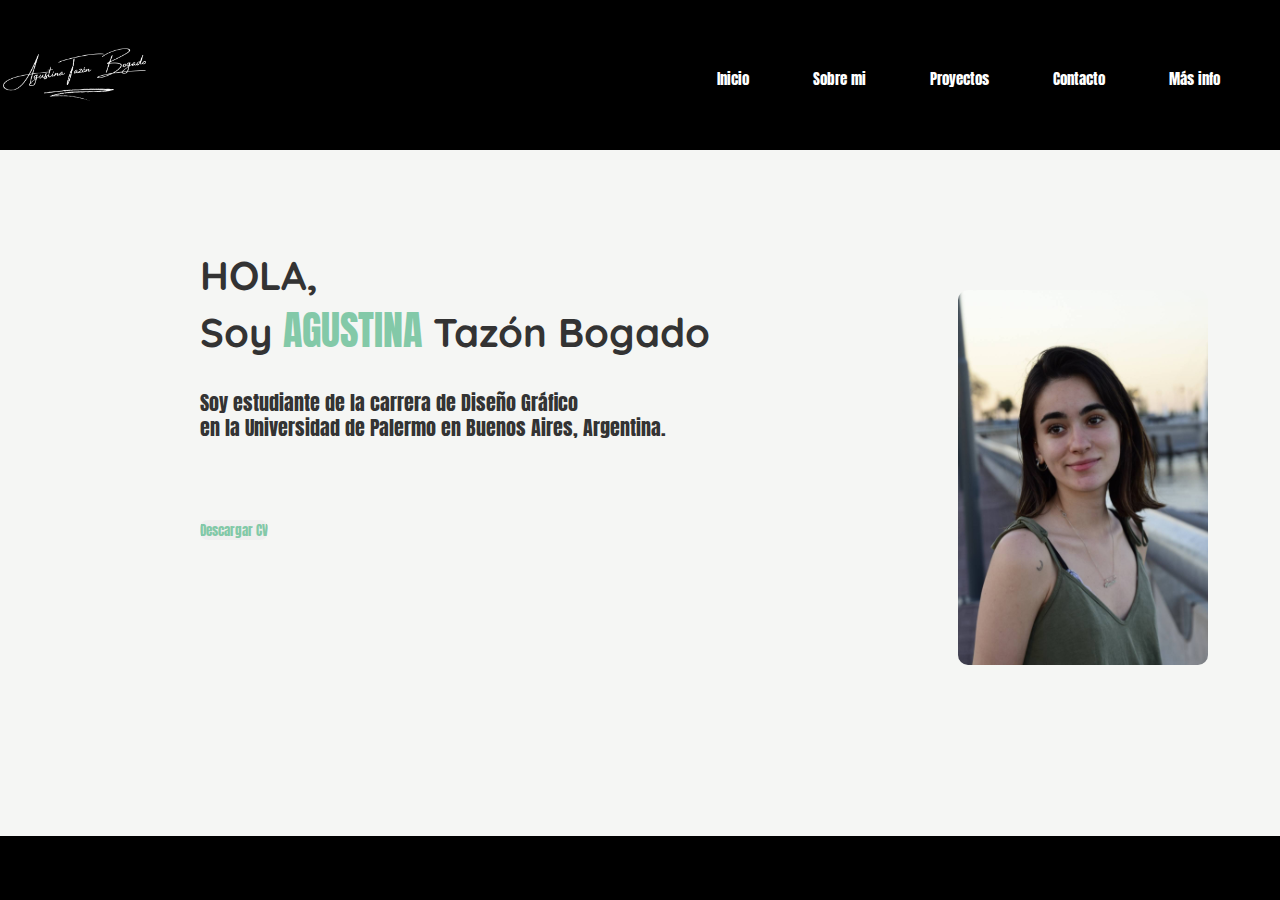
<file: Proyecto Portfolio - grids/index.html>
<!DOCTYPE html>
<html lang="es">
<head>
    <meta charset="UTF-8">
    <meta http-equiv="X-UA-Compatible" content="IE=edge">
    <meta name="viewport" content="width=device-width, initial-scale=1.0">
    <link rel="stylesheet" href="./css/estilos.css">
    <title>Agustina Tazón Bogado | Inicio </title>
</head>

<body>
    <div class="container_grid">
        
        <header class="header">
            <div>
                <img class="logo" src="./imagenes/Logotipo 2.png" alt="logo principal" >
            </div>
           
           <div>
                <nav class="nav_bar">
                    <a class="nav_enlace" href="#">Inicio</a>
                    <a class="nav_enlace" href="./páginas/sobremi.html">Sobre mi</a>
                    <a class="nav_enlace" href="./páginas/proyectos.html">Proyectos</a>
                    <a class="nav_enlace" href="./páginas/contacto.html">Contacto</a>
                    <a class="nav_enlace" href="./páginas/masinfo.html">Más info</a> 
                </nav>
           </div>
        </header> 
        
        <main>
           
            <section class="main_container">
                <h1>HOLA, <br> Soy <span>Agustina</span> Tazón Bogado</h1>
                <p class="main_container_text"> Soy estudiante de la carrera de Diseño Gráfico <br> en la Universidad de Palermo en Buenos Aires, Argentina. </p>
                <input class="boton_descargar" type="submit" value="Descargar CV">
            </section>
            

        </main>
        
        <aside class="aside">
            <section>
                <img class="retrato" src="./imagenes/IMG_6160.JPG" alt="Fotografía retrato de Agustina" width="250">
            </section>
        </aside>
    
        <footer class="footer">
            
            <div class="iconos">
                <img  src="./imagenes/linkedin.png" alt="LinkedIn" width="30" hspace=30px>
                <img  src="./imagenes/Behance-logo.png" alt="Behance" width="30" hspace=30px>
                <img  src="./imagenes/instagram.png" alt="Instagram" width="30" hspace=30px>
                <img  src="./imagenes/gmail.png" alt="Gmail" width="30" hspace=30px>
            </div>
        </footer>
    </div>
</body>

</html>
</file>
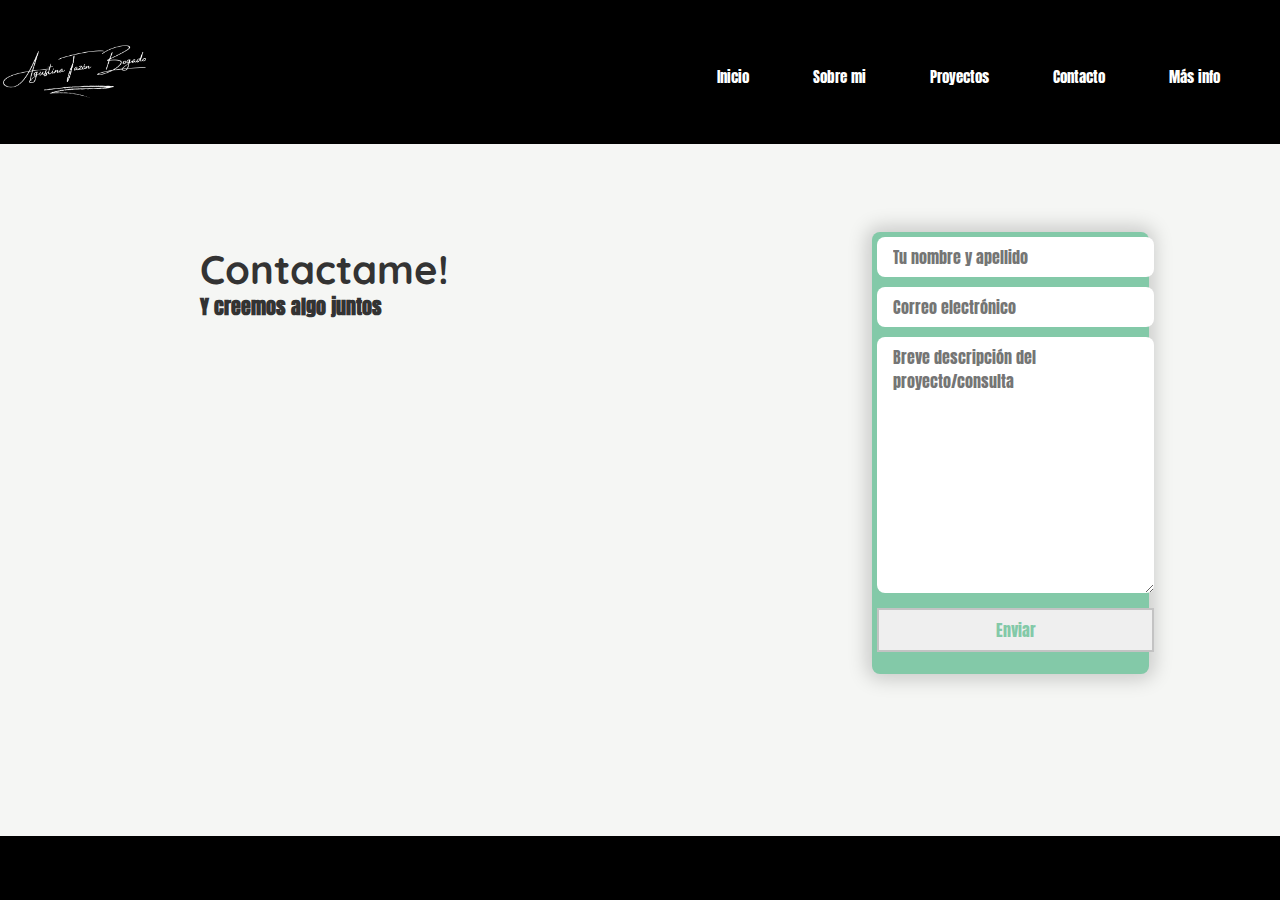
<file: Proyecto Portfolio - grids/paginas/contacto.html>
<!DOCTYPE html>
<html lang="es">
<head>
    <meta charset="UTF-8">
    <meta http-equiv="X-UA-Compatible" content="IE=edge">
    <meta name="viewport" content="width=device-width, initial-scale=1.0">
    <link rel="stylesheet" href="../css/estilos.css">
    <title>Agustina Tazón Bogado | Contacto</title>
</head>
<body>
    <div class="container_grid">

        <header class="header">
            <div>
                <img class="logo" src="../imagenes/Logotipo 2.png" alt="logo principal" >
            </div>
           
           <div>
                <nav class="nav_bar">
                    <a class="nav_enlace" href="#">Inicio</a>
                    <a class="nav_enlace" href="./páginas/sobremi.html">Sobre mi</a>
                    <a class="nav_enlace" href="./páginas/proyectos.html">Proyectos</a>
                    <a class="nav_enlace" href="./páginas/contacto.html">Contacto</a>
                    <a class="nav_enlace" href="./páginas/masinfo.html">Más info</a> 
                </nav>
           </div>
        </header> 

        <main class= "main_container">
            <section class="contacto">
                <h1>Contactame!</h1>
                <h2>Y creemos algo juntos</h2>
            </section>
        
        </main>

        <aside class="aside">
            <section class="formulario">
                <form action="">
                    <input class="boton" type="text" placeholder="Tu nombre y apellido" required>
                    <br>
                    <input class="boton" type="email" placeholder="Correo electrónico" required>
                    <br>
                    <textarea class="boton" name="" id="" cols="30" rows="10" placeholder="Breve descripción del proyecto/consulta" required></textarea>
                    <br>
                    <input class="boton_enviar" type="submit" value="Enviar">
                </form>  
                </section>
        </aside>

        <footer class="footer">
            
            <div class="iconos">
                <img src="../imagenes/linkedin.png" alt="LinkedIn" width="30" hspace=30px>
                <img src="../imagenes/Behance-logo.png" alt="Behance" width="30" hspace=30px>
                <img src="../imagenes/instagram.png" alt="Instagram" width="30" hspace=30px>
                <img src="../imagenes/gmail.png" alt="Gmail" width="30" hspace=30px>
            </div>
            
        </footer>
    </div>
</body>

</html>
</file>
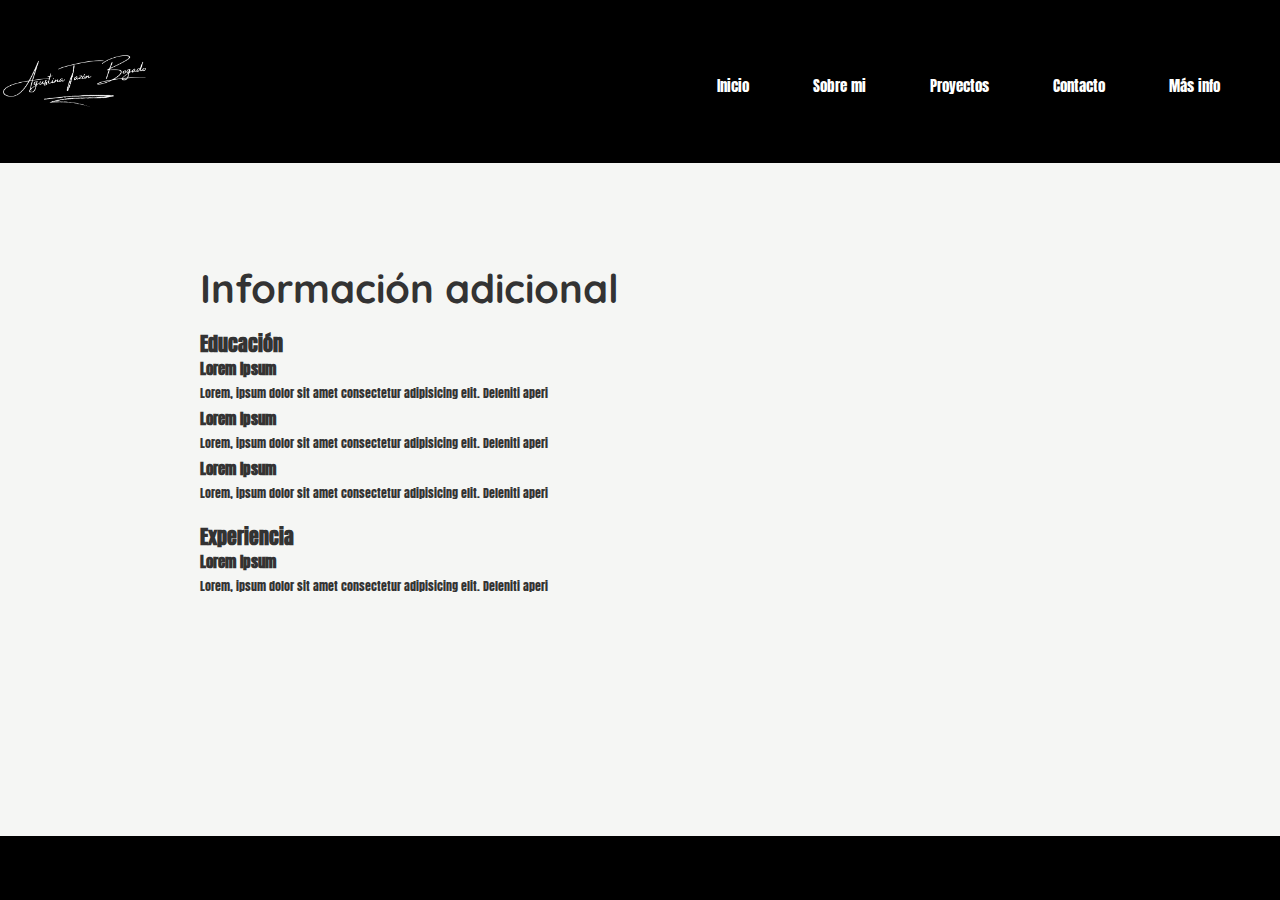
<file: Proyecto Portfolio - grids/paginas/masinfo.html>
<!DOCTYPE html>
<html lang="es">
<head>
    <meta charset="UTF-8">
    <meta http-equiv="X-UA-Compatible" content="IE=edge">
    <meta name="viewport" content="width=device-width, initial-scale=1.0">
    <link rel="stylesheet" href="../css/estilos.css">
    <title>Agustina Tazón Bogado | Más Información</title>
</head>
<body>
    <div class="container_grid">
        
        <header class="header">
            <div>
                <img class="logo" src="../imagenes/Logotipo 2.png" alt="logo principal" >
            </div>
           
           <div>
                <nav class="nav_bar">
                    <a class="nav_enlace" href="#">Inicio</a>
                    <a class="nav_enlace" href="./páginas/sobremi.html">Sobre mi</a>
                    <a class="nav_enlace" href="./páginas/proyectos.html">Proyectos</a>
                    <a class="nav_enlace" href="./páginas/contacto.html">Contacto</a>
                    <a class="nav_enlace" href="./páginas/masinfo.html">Más info</a> 
                </nav>
           </div>
        </header> 

        <main class="main_container">
            <h1>Información adicional</h1>
            <br>
            <h2>Educación</h2>
            <h3>Lorem Ipsum</h3>
            <p class="descripcion">Lorem, ipsum dolor sit amet consectetur adipisicing elit. Deleniti aperi</p>
            <h3>Lorem Ipsum</h3>
            <p class="descripcion">Lorem, ipsum dolor sit amet consectetur adipisicing elit. Deleniti aperi</p>
            <h3>Lorem Ipsum</h3>
            <p class="descripcion">Lorem, ipsum dolor sit amet consectetur adipisicing elit. Deleniti aperi</p>
            <br>
            <h2>Experiencia</h2>
            <h3>Lorem Ipsum</h3>
            <p class="descripcion">Lorem, ipsum dolor sit amet consectetur adipisicing elit. Deleniti aperi</p>

           <!-- <iframe src="https://www.google.com/maps/embed?pb=!1m23!1m12!1m3!1d3284.6608337223206!2d-58.39943598519575!3d-34.58744756414353!2m3!1f0!2f0!3f0!3m2!1i1024!2i768!4f13.1!4m8!3e6!4m0!4m5!1s0x95bcca98d6402541%3A0x98304ee8c2dbbfab!2sAv.%20Pueyrred%C3%B3n%20%26%20Av.%20Gral.%20Las%20Heras%2C%20Buenos%20Aires!3m2!1d-34.587452!2d-58.3972473!5e0!3m2!1ses!2sar!4v1657724884640!5m2!1ses!2sar" width="200" height="150" style="border:0;" allowfullscreen="" loading="lazy" referrerpolicy="no-referrer-when-downgrade"></iframe>--> 
           
        </main>
        
        <footer class="footer">
            
            <div class="iconos">
                <img src="../imagenes/linkedin.png" alt="LinkedIn" width="30" hspace=30px>
                <img src="../imagenes/Behance-logo.png" alt="Behance" width="30" hspace=30px>
                <img src="../imagenes/instagram.png" alt="Instagram" width="30" hspace=30px>
                <img src="../imagenes/gmail.png" alt="Gmail" width="30" hspace=30px>
            </div>
            
        </footer>
    </div>
</body>

</html>
</file>
<file: Proyecto Portfolio - grids/css/estilos.css>
@import url('https://fonts.googleapis.com/css2?family=Anton&family=Quicksand:wght@300&display=swap');

@import url("https://cdn.jsdelivr.net/npm/bootstrap-icons@1.9.1/font/bootstrap-icons.css");

*{
    margin: 0;
    padding: 0;
    box-sizing: border-box;
}

.header{
    grid-area: header;
}
.main_container{
    grid-area: main;
}
.aside{
    /*background-color: #83C9A8;*/
    grid-area: aside;
}
.footer{
    grid-area: footer;
}

.container_grid{
    min-height: 100vh;
    display: grid;
    column-gap: 30px;
    row-gap: 50px;
    /*grid-template-columns: repeat(2,1fr);
    grid-template-rows: 0.5fr 4fr 0.5fr;*/
    grid-template-areas: "header header"
                         "main aside"
                         "footer footer";
    

}

/*header*/ 

header{
    display: flex;
    justify-content: space-between;
    align-items: center;
    margin-top: 0px;
    flex-direction: row;
    background-color: #000;
    position: sticky;
    top: 0px; 
    flex-wrap: nowrap; 
}

.logo{
    display: inline-block;
    width: 30%;
    /*width: 150px;*/
}

.nav_bar{
    display:flex;
    justify-content: right;
    align-items: flex-end;
    display: inline-block;
    /*width: 85%;*/
    flex-wrap: nowrap; 
}

a{
    display: flex;
    text-decoration: none;
    text-align:end;
    font-weight:lighter;
    font-size: 15px;
    font-family: 'Anton', sans-serif;
    color: #ffffff;
    display: block;
    justify-content: space-between;
    margin-right: 60px;
    /*margin-top: 5px;
    /*margin-left: px;*/
}

.nav_enlace{
    display: inline-block;
    margin-block: 2px;
    text-decoration: none;
    color: #ffffff;
    position: relative;
    margin-top:10px;
    justify-content: space-between;
}

.nav_enlace::after{
    content:'';
    width: 100%;
    height:1px;
    background-color:#ffffff ;
    border-radius:4px;
    position: absolute;
    left: 0;
    bottom: 0;
    transform:scaleX(0);
    transform-origin: left;
    transition: transform .25s ease;
}
.nav_enlace:hover::after{
    transform:scaleX(1);
}

/* main*/
  
h1{
    font-weight: bold;
    font-size: 40px;
    font-family: 'Quicksand', sans-serif;
    color: #333333;
    margin-left: 200px;
    margin-top: 50px;
}

h2{
    font-weight: bold;
    font-size: 20px ;
    font-family: 'Anton', sans-serif;
    color: #333333;
    line-height: 25px;
    margin-left: 200px;
}

h3{
    font-weight: bold;
    font-size: 15px ;
    font-family: 'Anton', sans-serif;
    color: #333333;
    line-height: 25px;
    margin-left: 200px; 
}

.descripcion{
    font-weight: light;
    font-size: 12px ;
    font-family: 'Anton', sans-serif;
    color: #333333;
    line-height: 25px;
    margin-left: 200px; 
}

span{
    font-weight: lighter;
    font-size: 40px;
    font-family: 'Anton', sans-serif;
    text-transform: uppercase;
    color: #83C9A8;
}

.main_container_text{ 
   font-weight: lighter;
   font-size: 20px ;
   font-family: 'Anton', sans-serif;
   color: #333333;
   line-height: 25px;
   margin-left: 200px;
   margin-top: 30px;

}

.aside{
    display: flex;
    justify-content: center;
    align-items: center;
    overflow-x: hidden;
}

.retrato{
    display: flex;
    align-items: center;
    border-radius: 10px;
    margin-top: 50px;
    border-radius: 10px;
    align-items: center;
}

body{
    display: grid;
    background-color: #F5F6F4;
}


/*footer*/

footer{
    display: block;
    align-self: flex-end;
    
}

.iconos{
    left: 0;
    bottom: 0;
    width: 100%;
    align-items: center;
    display: inline-block;
    text-align: center;
    padding: 15px;
    margin-right: 50px;
    background-color: #000000;
}


iframe{
    margin-left: 1120px;
    display: inline-block;
}

.formulario{
    max-width: 400px;
    display:grid;
    /*grid-template-columns: 1fr 1fr;*/
    justify-content: center;
    align-items: center;
    text-align: center;
    background-color: #83C9A8;
    box-shadow: 0px 0px 19px 5px rgba( 0, 0, 0, 0.19 );
    margin-top: 0px;
    font-family: 'Anton', sans-serif;
    border-radius: 8px;
}

.boton{
    width: 100%;
    border: 2px solid rgba(0, 0, 0, 0.184);
    outline:none;
    
    padding: 0.5rem 1rem;
    font-size: 1rem;
    margin-bottom: 22px;
    justify-content: center;
    align-items: center;
    
    margin: 5px;
    font-family: 'Anton', sans-serif;
    border: 3px #83C9A8;
    border-radius: 8px;
}

.boton_enviar{
    margin: 5px;
    font-family: 'Anton', sans-serif;
    color: #83C9A8;
    border: #83C9A8;
    width: 100%;
    border: 2px solid rgba(0, 0, 0, 0.184);
    outline:none;
    padding: 0.5rem 1rem;
    font-size: 1rem;
    margin-bottom: 22px;
    
}

.boton_descargar{
    margin: 5px;
    font-family: 'Anton', sans-serif;
    color: #83C9A8;
    border: #333333;
    margin-left: 200px; 
    margin-top: 80px;
    border-radius: 8px;

}

.contacto{
    display: inline-block;
}

.galeria{
    display: flex;
    flex-wrap: wrap;
    justify-content: center;
    float:left;
    display: inline-block;
    text-align: center;
    margin-left: 70px;
    margin-right: 62px;
    margin-top: 20px;
    border: 3px #333333;
    
    padding-bottom : 3em;
    padding-top: 1em;
    display:grid;
    grid-template-columns: repeat(4 , 1fr);
    /*las filas automaticas van a ser de 160 pixeles*/
    grid-auto-rows: 160px;
    grid-template-areas: 
    'img1 img2 img3 img3'
    'img1 img4 img3 img3'
    'img5 img5 img7 img7'
    'img5 img5 img6 img8';
    
    gap : 0.8em

}
.galeria_imagenes{
    position:relative;
    cursor:pointer;
    /*que se esnconda todo lo que salga de ese elemento
    ya que este elemento va a referenciar a un texto */
    overflow: hidden;
    justify-content: center;
    border-radius: 10px;
}
.galeria_imagenes::before{
    content:"Ver más";
    position:absolute;
    top:0;
    bottom:0;
    left:0;
    right:0;
    background-color:#000000a6;
   /* transform: translate(100%);se mueve hacia la derecha */
   /* transform: scale(0);*/
    transform: scaleY(0);
    transition: transform .4s;
    color:white;
    display:flex;
    justify-content: center;
    align-items:center ;
    font-size:1.5rem ;
    
}
.galeria_imagenes:hover::before{
  /*  transform: scale(1) rotate(360deg)  ;*/
     transform: scaleY(1);

   /* transform: translate(0)  ;*/
}
.galeria_imagenes--g1{
    grid-area: img1;
}
.galeria_imagenes--g2{
    grid-area: img2;
}
.galeria_imagenes--g3{
    grid-area: img3;
}
.galeria_imagenes--g4{
    grid-area: img4;
}
.galeria_imagenes--g5{
    grid-area: img5;
}
.galeria_imagenes--g6{
    grid-area: img6;
}
.galeria_imagenes--g7{
    grid-area: img7;
}
.galeria_imagenes--g8{
    grid-area: img8;
}
.galeria_img{
    width: 100%;
    height: 100%;
    /*la imagen no pierde la resolucion */
    object-fit: cover;
}

/*celular o pantallas menores a 768*/
@media (min-width:0px) and (max-width:768px){
    .container_grid{
        min-height: 100vh;
        display: grid;
        column-gap: 30px;
        row-gap: 25px;
        /*grid-template-columns: repeat(2,1fr);
        grid-template-rows: 0.5fr 4fr 0.5fr;*/
        grid-template-areas: "header"
                             "main" 
                             "aside"
                             "footer";
    }
    header{
        display: flex;
        flex-direction:column;
        /*justify-content: space-between;*/
        /*align-items: center;*/
        justify-content: center;
        margin-top: 0px;
        background-color: #000;
        position: sticky;
        top: 0px; 
        /*flex-wrap: nowrap; */
     }
     
     .logo{
         /*display: inline-block;*/
         justify-items: center;
         width: 30%;
         /*width: 150px;*/
     }
     
     .nav_bar{
         display:flex;
         justify-content:center;
         /*align-items:center;*/
         display: inline-block;
         /*width: 85%;*/
         flex-wrap: nowrap; 
     }
     
     a{
         display: flex;
         text-decoration: none;
        /* text-align:end;*/
         font-weight:lighter;
         font-size: 10px;
         font-family: 'Anton', sans-serif;
         color: #ffffff;
         display: block;
        /* justify-content: space-between;
         /*margin-right: 60px;
         /*margin-top: 5px;
         /*margin-left: px;*/
     }
     
     .nav_enlace{
         display: inline-block;
         margin-block: 2px;
         text-decoration: none;
         color: #ffffff;
         position: relative;
         margin-top:10px;
         /*justify-content: space-between;*/
     }
 
     h1{
         font-weight: bold;
         font-size: 40px;
         font-family: 'Quicksand', sans-serif;
         color: #333333;
         margin-left: 70px;
         margin-top: 5px;
     }
     
     h2{
         font-weight: bold;
         font-size: 20px ;
         font-family: 'Anton', sans-serif;
         color: #333333;
         line-height: 25px;
         margin-left: 70px;
     }
     
     h3{
         font-weight: bold;
         font-size: 15px ;
         font-family: 'Anton', sans-serif;
         color: #333333;
         line-height: 25px;
         margin-left: 70px;
     }
     
     .descripcion{
         font-weight: light;
         font-size: 12px ;
         font-family: 'Anton', sans-serif;
         color: #333333;
         line-height: 25px;
         margin-left: 70px;
     }
     
     span{
         font-weight: lighter;
         font-size: 40px;
         font-family: 'Anton', sans-serif;
         text-transform: uppercase;
         color: #83C9A8;
     }
     
     .main_container_text{ 
        font-weight: lighter;
        font-size: 20px ;
        font-family: 'Anton', sans-serif;
        color: #333333;
        line-height: 25px;
        margin-left: 70px;
        margin-top: 30px;
     
     }
     
     .retrato{
         display: flex;
         justify-content: center;
         align-items: center;
         border-radius: 10px;
        /* margin-top: 50px;*/
         margin-left: 70px;
     }
     

    .titulo{
        font-size: 2rem;
        padding: 0.8em 0.4em;
       
    }
    .galeria{
        grid-template-columns: repeat(2 , 1fr);
        grid-template-areas:
        'img1 img2'
        'img1 img3'
        'img1 img3'
        'img4 img5'
        'img4 img5'
        'img4 img5'
        'img7 img6'
        'img7 img8';
    
    }
    .galeria_imagenes::before{
        font-size: 1rem;
    }
}

@media (min-width:768px) and (max-width:1024px){
    .container_grid{
        min-height: 100vh;
        display: grid;
        column-gap: 30px;
        row-gap: 50px;
        /*grid-template-columns: repeat(2,1fr);
        grid-template-rows: 0.5fr 4fr 0.5fr;*/
        grid-template-areas: "header"
                             "main" 
                             "aside"
                             "footer";
    }

    header{
       /* display: flex;
        /*justify-content: space-between;*/
        align-items: center;
        justify-content: center;
        margin-top: 0px;
        flex-direction:column;
        background-color: #000;
        position: sticky;
        top: 0px; 
        /*flex-wrap: nowrap; */
    }
    
    .logo{
        /*display: inline-block;*/
        justify-items: center;
        width: 30%;
        /*width: 150px;*/
    }
    
    .nav_bar{
        display:flex;
        justify-content:center;
        /*align-items:center;*/
        display: inline-block;
        /*width: 85%;*/
        flex-wrap: nowrap; 
    }
    
    a{
        display: flex;
        text-decoration: none;
       /* text-align:end;*/
        font-weight:lighter;
        font-size: 15px;
        font-family: 'Anton', sans-serif;
        color: #ffffff;
        display: block;
       /* justify-content: space-between;
        /*margin-right: 60px;
        /*margin-top: 5px;
        /*margin-left: px;*/
    }
    
    .nav_enlace{
        display: inline-block;
        margin-block: 2px;
        text-decoration: none;
        color: #ffffff;
        position: relative;
        margin-top:10px;
        /*justify-content: space-between;*/
    }

    h1{
        font-weight: bold;
        font-size: 40px;
        font-family: 'Quicksand', sans-serif;
        color: #333333;
        margin-left: 70px;
        margin-top: 30px;
    }
    
    h2{
        font-weight: bold;
        font-size: 20px ;
        font-family: 'Anton', sans-serif;
        color: #333333;
        line-height: 25px;
        margin-left: 70px;
    }
    
    h3{
        font-weight: bold;
        font-size: 15px ;
        font-family: 'Anton', sans-serif;
        color: #333333;
        line-height: 25px;
        margin-left: 70px;
    }
    
    .descripcion{
        font-weight: light;
        font-size: 12px ;
        font-family: 'Anton', sans-serif;
        color: #333333;
        line-height: 25px;
        margin-left: 70px;
    }
    
    span{
        font-weight: lighter;
        font-size: 40px;
        font-family: 'Anton', sans-serif;
        text-transform: uppercase;
        color: #83C9A8;
    }
    
    .main_container_text{ 
       font-weight: lighter;
       font-size: 20px ;
       font-family: 'Anton', sans-serif;
       color: #333333;
       line-height: 25px;
       margin-left: 70px;
       margin-top: 30px;
    
    }
    
    .retrato{
        display: flex;
        justify-content: center;
        align-items: center;
        border-radius: 10px;
       /* margin-top: 50px;*/
        margin-left: 250px;
    }
    
}
</file>
